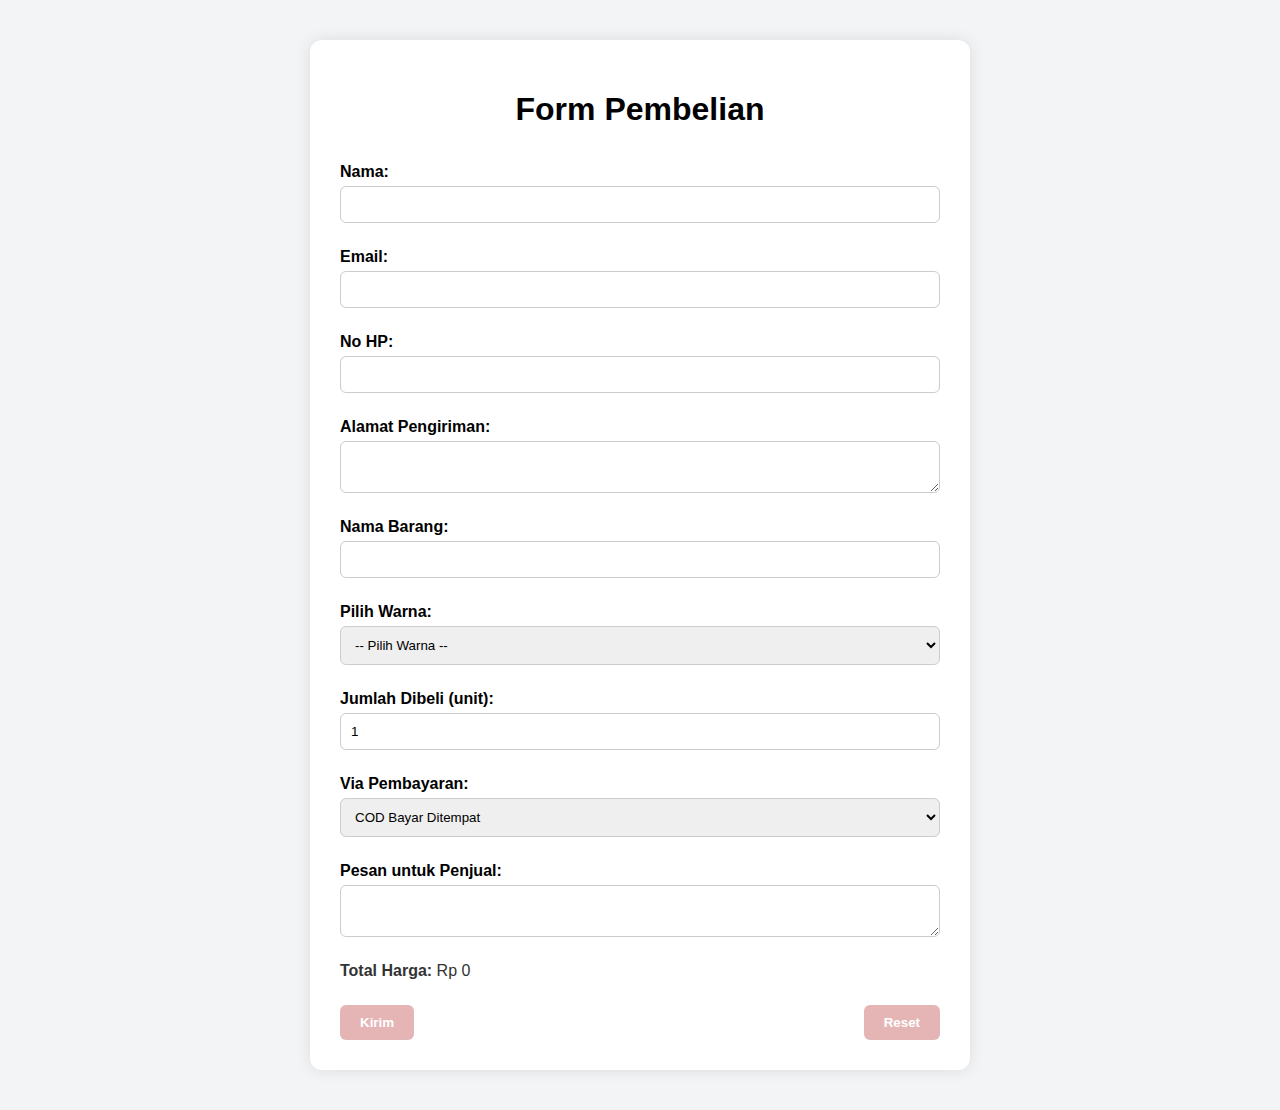
<file: form-pembelian.html>
<!DOCTYPE html>
<html lang="id">
  <head>
    <meta charset="UTF-8" />
    <meta name="viewport" content="width=device-width, initial-scale=1.0" />
    <link rel="icon" type="image/png" href="img/logo-website.png" />
    <link rel="stylesheet" href="form-pembelian.css" />
    <title>Form Pembelian</title>
  </head>
  <body>
    <div class="form-container">
      <h1>Form Pembelian</h1>
      <form id="purchaseForm">
        <!-- Informasi Pembeli -->
        <label for="nama">Nama:</label>
        <input type="text" id="nama" name="nama" required />

        <label for="email">Email:</label>
        <input type="email" id="email" name="email" required />

        <label for="nohp">No HP:</label>
        <input type="tel" id="nohp" name="nohp" required />

        <label for="alamat">Alamat Pengiriman:</label>
        <textarea id="alamat" name="alamat" required></textarea>

        <!-- Informasi Produk -->
        <label for="namaBarang">Nama Barang:</label>
        <input type="text" id="namaBarang" name="namaBarang" readonly />

        <label for="warna">Pilih Warna:</label>
        <select id="warna" name="warna" required>
          <option value="">-- Pilih Warna --</option>
          <option value="Hitam">Hitam</option>
          <option value="Putih">Putih</option>
          <option value="Coklat">Coklat</option>
          <option value="Abu-abu">Abu-abu</option>
        </select>

        <label for="jumlah">Jumlah Dibeli (unit):</label>
        <input
          type="number"
          id="jumlah"
          name="jumlah"
          min="1"
          value="1"
          required />

        <label for="pembayaran">Via Pembayaran:</label>
        <select id="pembayaran" name="pembayaran">
          <option value="COD">COD Bayar Ditempat</option>
          <option value="Transfer">Transfer Rekening</option>
        </select>

        <label for="pesan">Pesan untuk Penjual:</label>
        <textarea id="pesan" name="pesan"></textarea>

        <!-- Total Harga -->
        <div id="totalHargaContainer">
          <strong>Total Harga:</strong> <span id="totalHarga">Rp 0</span>
        </div>

        <!-- Tombol -->
        <div class="form-buttons">
          <button type="submit">Kirim</button>
          <button type="button" onclick="resetForm()">Reset</button>
        </div>
      </form>
    </div>

    <script src="form-pembelian.js"></script>
  </body>
</html>
</file>
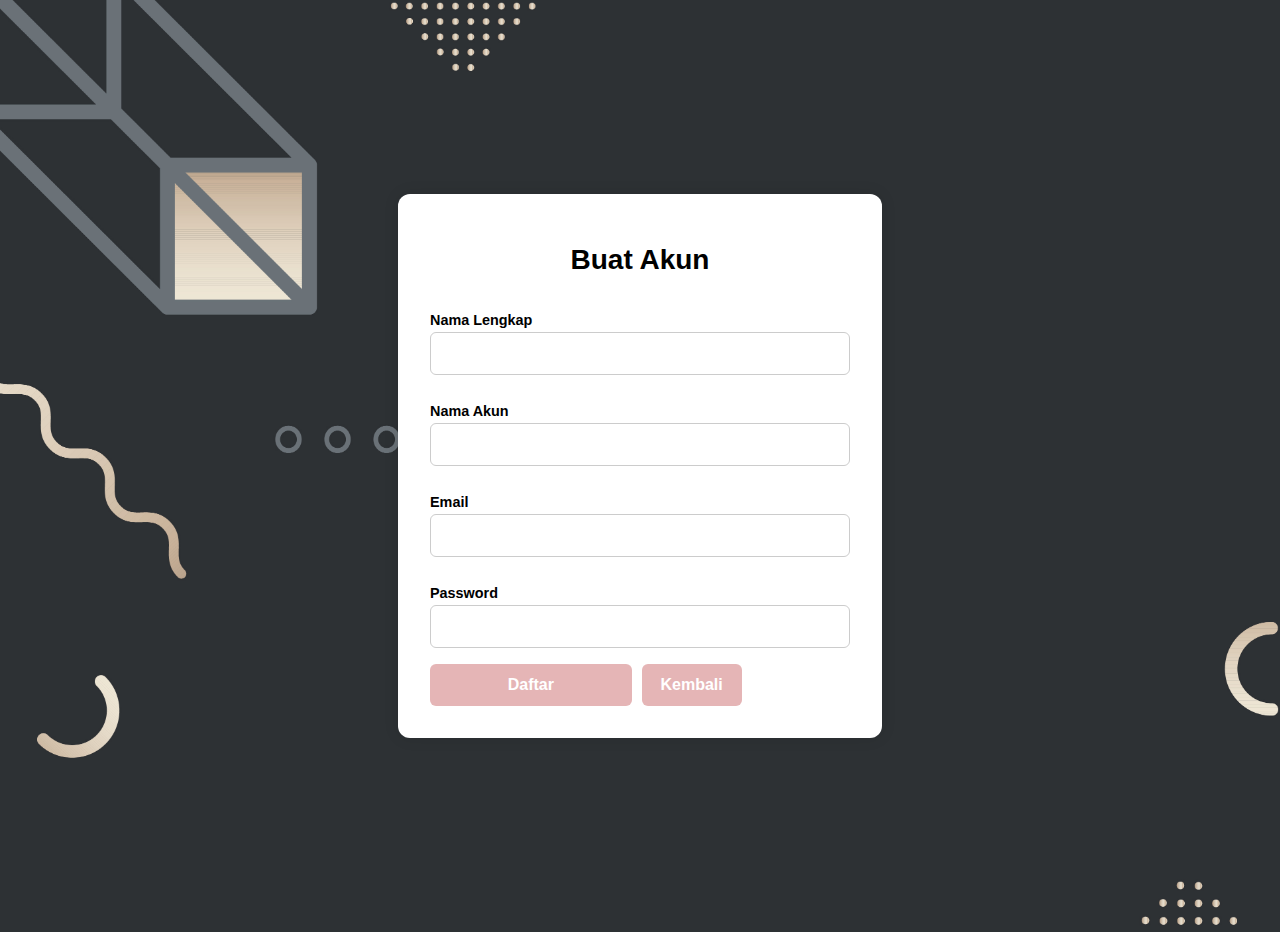
<file: formBuatAkun.html>
<!DOCTYPE html>
<html lang="id">
  <head>
    <meta charset="UTF-8" />
    <link rel="icon" type="image/png" href="img/logo-website.png" />
    <link rel="stylesheet" href="form-login.css" />
    <title>Buat Akun</title>
  </head>
  <body class="bd-login">
    <div class="form-container">
      <h1>Buat Akun</h1>
      <form>
        <label for="fullname">Nama Lengkap</label>
        <input type="text" id="fullname" name="fullname" required />

        <label for="username">Nama Akun</label>
        <input type="text" id="username" name="username" required />

        <label for="email">Email</label>
        <input type="email" id="email" name="email" required />

        <label for="password">Password</label>
        <input type="password" id="password" name="password" required />

        <div class="form-buttons">
          <button type="submit">Daftar</button>
          <a href="formLogin.html"><button type="button">Kembali</button></a>
        </div>
      </form>
    </div>
  </body>
</html>
</file>
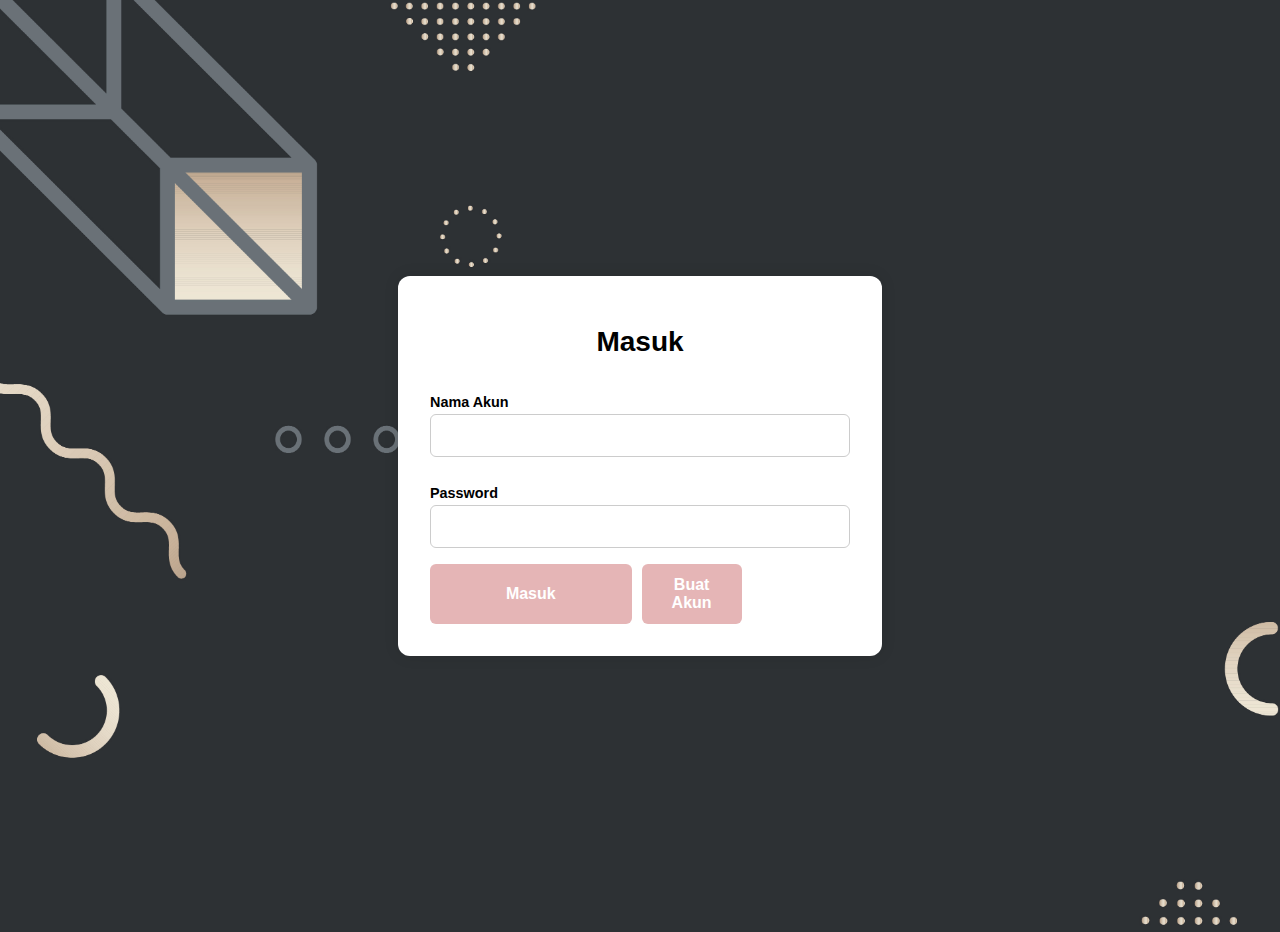
<file: formLogin.html>
<!DOCTYPE html>
<html lang="id">
  <head>
    <meta charset="UTF-8" />
    <link rel="icon" type="image/png" href="img/logo-website.png" />
    <link rel="stylesheet" href="form-login.css" />
    <title>Login</title>
  </head>
  <body class="bd-login">
    <div class="form-container">
      <h1>Masuk</h1>
      <form>
        <label for="username">Nama Akun</label>
        <input type="text" id="username" name="username" required />

        <label for="password">Password</label>
        <input type="password" id="password" name="password" required />

        <div class="form-buttons">
          <button type="submit">Masuk</button>
          <a href="formBuatAkun.html"
            ><button type="button">Buat Akun</button></a
          >
        </div>
      </form>
    </div>
  </body>
</html>
</file>
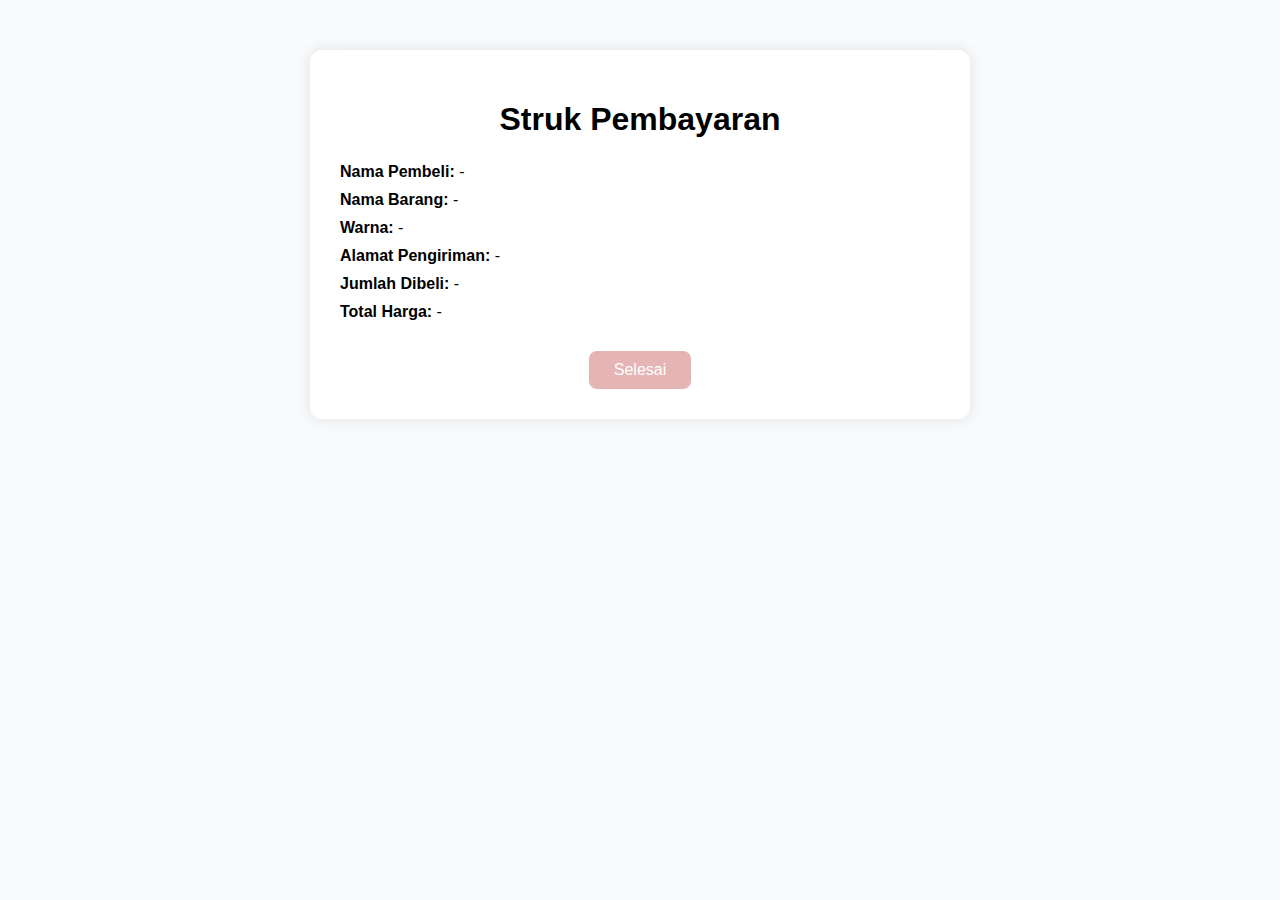
<file: struk.html>
<!DOCTYPE html>
<html lang="id">
  <head>
    <meta charset="UTF-8" />
    <meta name="viewport" content="width=device-width, initial-scale=1.0" />
    <title>Struk Pembelian</title>
    <link rel="stylesheet" href="struk.css" />
  </head>
  <body>
    <div class="struk-container">
      <h1>Struk Pembayaran</h1>
      <div class="info">
        <p><strong>Nama Pembeli:</strong> <span id="nama"></span></p>
        <p><strong>Nama Barang:</strong> <span id="barang"></span></p>
        <p><strong>Warna:</strong> <span id="warna"></span></p>
        <p><strong>Alamat Pengiriman:</strong> <span id="alamat"></span></p>
        <p><strong>Jumlah Dibeli:</strong> <span id="jumlah"></span></p>
        <p><strong>Total Harga:</strong> <span id="total"></span></p>
      </div>
      <button id="selesaiBtn">Selesai</button>
    </div>

    <script src="struk.js"></script>
  </body>
</html>
</file>
<file: form-pembelian.css>
body {
  font-family: Arial, sans-serif;
  background-color: #f3f4f6;
  margin: 0;
  padding: 0;
}

.form-container {
  background-color: white;
  max-width: 600px;
  margin: 40px auto;
  padding: 30px;
  border-radius: 12px;
  box-shadow: 0 0 15px rgba(0, 0, 0, 0.1);
}

h1 {
  text-align: center;
  margin-bottom: 25px;
}

form {
  display: flex;
  flex-direction: column;
}

label {
  margin: 10px 0 5px;
  font-weight: bold;
}

input,
textarea,
select {
  padding: 10px;
  border-radius: 6px;
  border: 1px solid #ccc;
  margin-bottom: 15px;
}

textarea {
  resize: vertical;
}

#totalHargaContainer {
  font-size: 16px;
  margin: 10px 0;
  color: #333;
}

.form-buttons {
  display: flex;
  justify-content: space-between;
  margin-top: 15px;
}

button {
  padding: 10px 20px;
  border: none;
  border-radius: 6px;
  background-color: #e5b5b6;
  color: white;
  font-weight: bold;
  cursor: pointer;
  transition: background-color 0.3s ease;
}

button:hover {
  background-color: #90011e;
}
</file>
<file: form-login.css>
body {
  font-family: Arial, sans-serif;
  background-color: #f3f4f6;
  margin: 0;
  padding: 0;
}

.bd-login {
  background-image: url("img/bg-body-login.jpg");
  background-size: cover;
  background-repeat: no-repeat;
  background-color: #f3f4f6;
  min-height: 100vh;
  display: flex;
  align-items: center;
  justify-content: center;
  padding: 1rem;
}

.form-container {
  background-color: white;
  width: 100%;
  max-width: 420px;
  padding: 2rem;
  border-radius: 12px;
  box-shadow: 0 0 15px rgba(0, 0, 0, 0.1);
}

h1 {
  text-align: center;
  margin-bottom: 1.5rem;
  font-size: 1.75rem;
}

form {
  display: flex;
  flex-direction: column;
}

label {
  margin: 0.75rem 0 0.25rem;
  font-weight: bold;
  font-size: 0.9rem;
}

input {
  padding: 0.75rem;
  border-radius: 6px;
  border: 1px solid #ccc;
  margin-bottom: 1rem;
  font-size: 0.95rem;
}

.form-buttons {
  display: flex;
  flex-direction: column;
  gap: 0.75rem;
}

.form-buttons button {
  width: 100%;
  padding: 0.75rem;
  border: none;
  border-radius: 6px;
  background-color: #e5b5b6;
  color: white;
  font-weight: bold;
  cursor: pointer;
  font-size: 1rem;
  transition: background-color 0.6s ease;
}

.form-buttons button:hover {
  background-color: #90011e;
}

.form-buttons button {
  width: 100%;
}

.form-buttons {
  gap: 10px;
  flex-wrap: wrap;
}

.form-buttons a {
  flex: 1;
}

@media (min-width: 640px) {
  .form-buttons {
    flex-direction: row;
    justify-content: space-between;
  }

  .form-buttons button {
    width: 48%;
  }
}
</file>
<file: struk.css>
body {
  font-family: Arial, sans-serif;
  background-color: #f9fafb;
  margin: 0;
  padding: 0;
}

.struk-container {
  max-width: 600px;
  margin: 50px auto;
  padding: 30px;
  background-color: white;
  border-radius: 12px;
  box-shadow: 0 0 15px rgba(0, 0, 0, 0.1);
  text-align: left;
}

h1 {
  text-align: center;
  margin-bottom: 25px;
}

.info p {
  margin: 10px 0;
  font-size: 16px;
}

button {
  display: block;
  margin: 30px auto 0;
  padding: 10px 25px;
  background-color: #e5b5b6;
  color: white;
  font-size: 16px;
  border: none;
  border-radius: 8px;
  cursor: pointer;
  transition: background-color 0.3s ease;
}

button:hover {
  background-color: #90011e;
}
</file>
